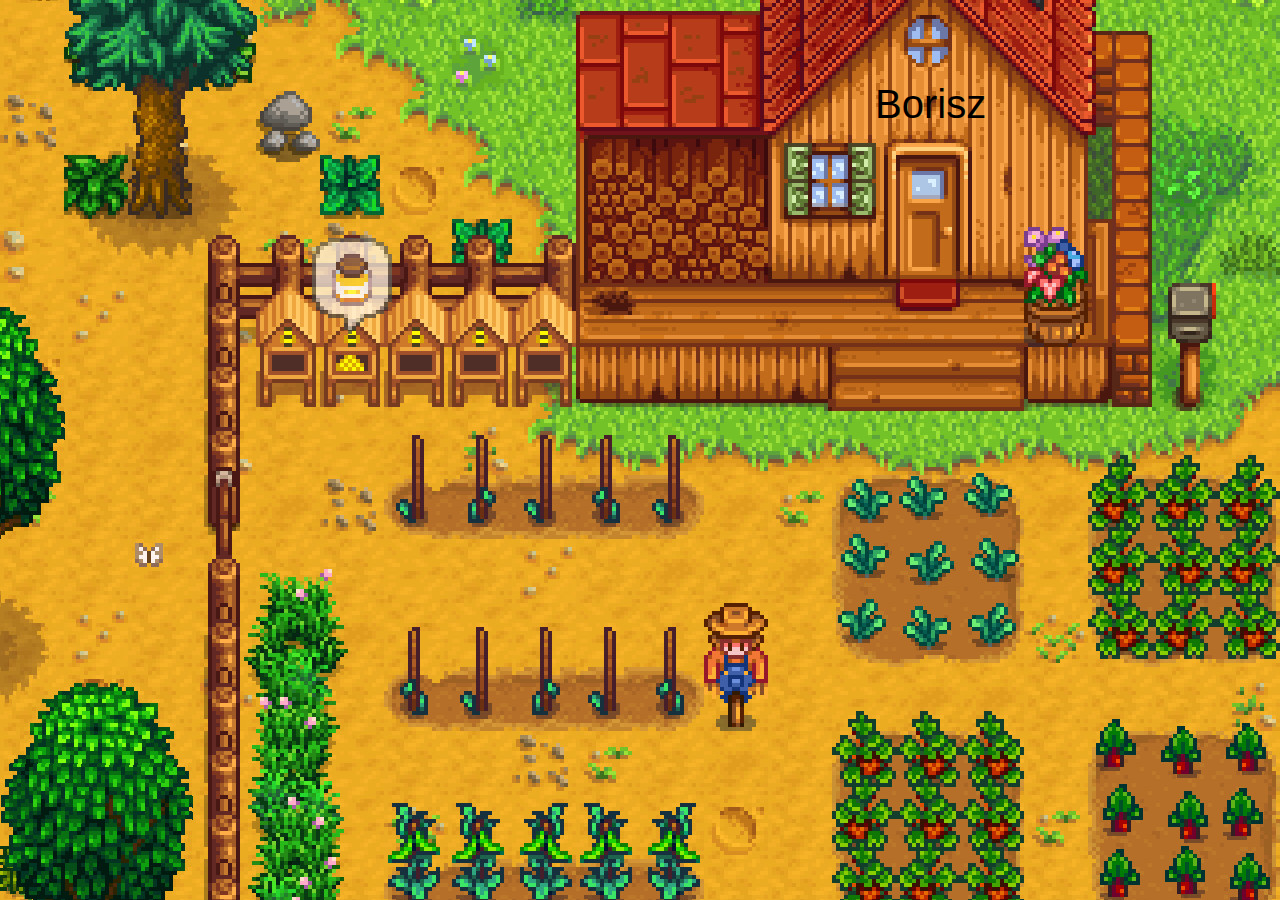
<file: index.html>
<!DOCTYPE html>
<html>

<head>
    <meta charset="UTF-8">
    <meta lang="hu">
    <link rel="icon" href="forras/logo.png">
    <link rel="stylesheet" href="forras/css/bootstrap.css">
    <link rel="stylesheet" href="forras/css/bootstrap.min.css">
    <link rel="stylesheet" href="forras/css/bootstrap-grid.css">
    <link rel="stylesheet" href="forras/css/bootstrap-grid.min.css">
    <link rel="stylesheet" href="forras/css/bootstrap-reboot.css">
    <link rel="stylesheet" href="forras/css/bootstrap-reboot.min.css">
    <link rel="stylesheet" href="forras/css/custom.css">
    <link rel="stylesheet" type="text/css" href="//wpcc.io/lib/1.0.2/cookieconsent.min.css" />
    <script src="//wpcc.io/lib/1.0.2/cookieconsent.min.js"></script>
    <script>window.addEventListener("load", function () { window.wpcc.init({ "corners": "small", "colors": { "popup": { "background": "#f6f6f6", "text": "#000000", "border": "#555555" }, "button": { "background": "#555555", "text": "#ffffff" } }, "position": "bottom", "border": "thin", "fontsize": "large", "content": { "href": "forras/privacy.html" } }) });</script>
    <script src="forras/js/bootstrap.bundle.js"></script>
    <script src="forras/js/bootstrap.bundle.min.js"></script>
    <script src="forras/js/bootstrap.js"></script>
    <script src="forras/js/bootstrap.min.js"></script>
    <script src="forras/js/custom.js"></script>
    <title>Borisz</title>
</head>

<body>
    <div class="container">
        <h1>Borisz</h1>
    </div>
</body>

</html>
</file>
<file: forras/css/custom.css>
body{
    background-image: url('../background.jpg');
}
.container{
    margin-left: 860px;
    font-size: 25px;
    padding-top: 80px;
    color: black;
    width: auto;
}
</file>
